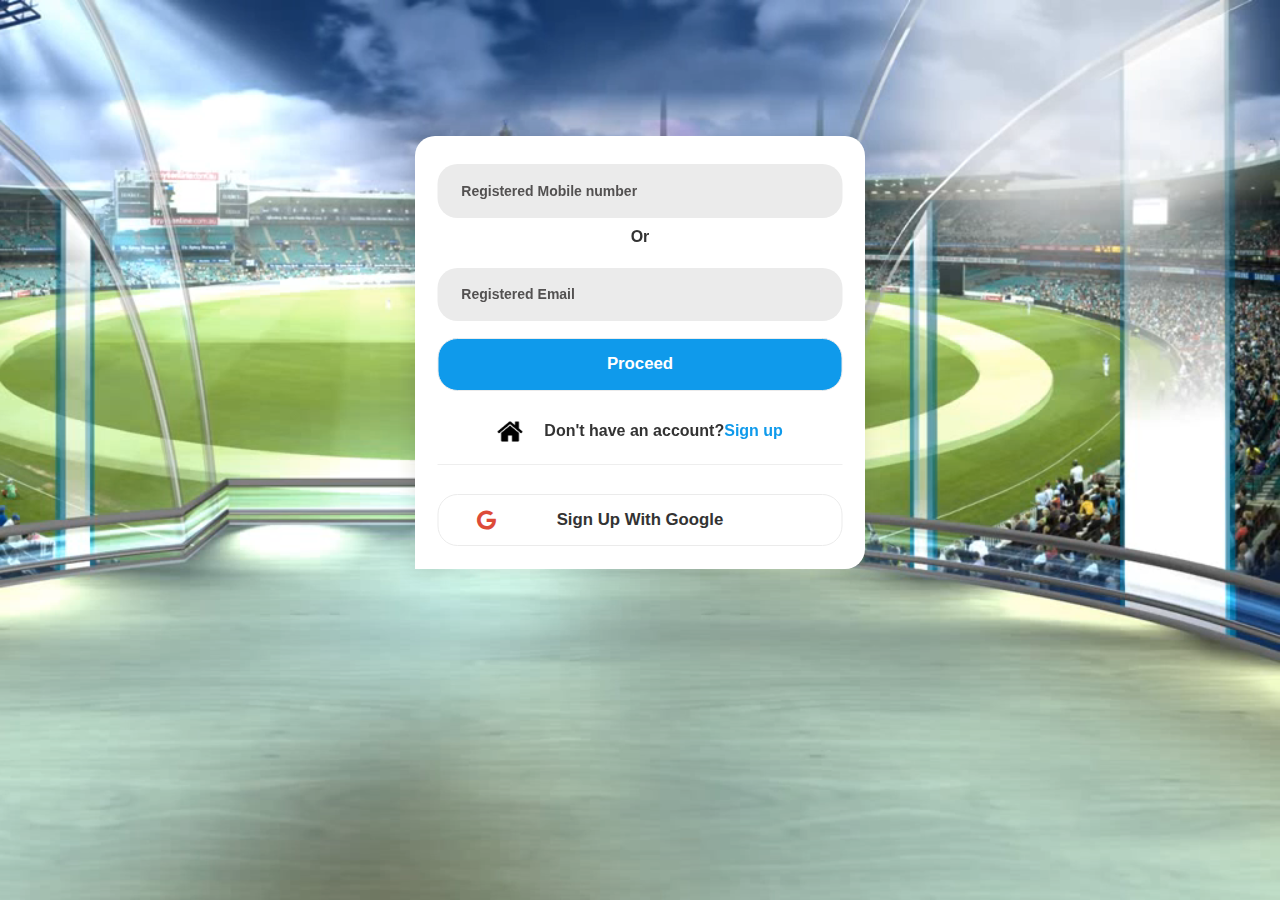
<file: login.html>
<!DOCTYPE html>
<html>
<head>
    <meta name="viewport" content="width=device-width, initial-scale=1">
    <title>LoftLeague </title>
    <link rel="shortcut icon" href="images/favicon-32x32.png" type="image/x-icon">
    <link rel="stylesheet" href="https://maxcdn.bootstrapcdn.com/bootstrap/3.4.1/css/bootstrap.min.css">
    <script src="https://ajax.googleapis.com/ajax/libs/jquery/3.4.1/jquery.min.js"></script>
    <script src="https://maxcdn.bootstrapcdn.com/bootstrap/3.4.1/js/bootstrap.min.js"></script>
    <link rel="stylesheet" href="https://cdnjs.cloudflare.com/ajax/libs/font-awesome/4.7.0/css/font-awesome.min.css">
    <link rel="stylesheet" type="text/css" href="css/signincss.css">
   
  

</head>
<body>
 <!------


   <div class="container">
        <div class="topnav" id="myTopnav">
            <a href="index.html"><img src="images/l1.png" alt="logo" style="width: 200px; height: 170px;"/>
                <span style="font-size: 20px; color: white;">One Team One Dream</span>
                
          </a>
           
           
            <div class="topnav-right">
                <a href="index.html">Home</a>
                <a href="#about">About</a>
                <a href="#search"><span class="glyphicon glyphicon-user"></span>&nbsp;Sign up</a>
               </div>
            <a href="javascript:void(0);" class="icon" onclick="myFunction()">
              <i class="fa fa-bars"></i>
            </a>
          </div>
          
        
          
          <script>
          function myFunction() {
            var x = document.getElementById("myTopnav");
            if (x.className === "topnav") {
              x.className += " responsive";
            } else {
              x.className = "topnav";
            }
          }
          </script>
  

   
  </div>

-->
<video autoplay muted loop id="myVideo">
    <source src="images/FREE HD Virtual Studio cricket stadium HD [EoBZWTMLTME].mp4" type="video/mp4">
    Your browser does not support HTML5 video.
  </video><br><br><br><br>
  <div class="container">
      <div class="row">
          <div class="col-sm-12">
            <div class="form-modal"><br>
    
                <div class="form-toggle">
                    
 

                </div>
            
                <div id="login-form">
                    <form>
                       
                        
                  
                        <input type="number" placeholder="Registered Mobile number" required/>
                        <p style="text-align: center;"><b>Or</b></p>
                        <input type="text" placeholder="Registered Email" required />
                     
                        <button type="button" class="btn signup">Proceed</button><br><br>
                        <p style="text-align: center;"><a  href="index.html"><img src="images/home.png" alt="iimg" style="width: 25px; height: 25px;"/></a>&nbsp;&nbsp;&nbsp;&nbsp;
                            Don't have an account?<a href="signup.html">Sign up</a>
                           </p>
                        <hr/>
                        <button type="button" class="btn -box-sd-effect"> <i class="fa fa-google fa-lg" aria-hidden="true"></i> sign up with google</button>
                        </form> </form>
                </div>
            
                <div id="signup-form">
                 
                </div>
            
            </div>
            <script>
            function toggleSignup(){
   document.getElementById("login-toggle").style.backgroundColor="#0f9aeb";
    document.getElementById("login-toggle").style.color="#222";
    document.getElementById("signup-toggle").style.backgroundColor="#0f9aeb";
    document.getElementById("signup-toggle").style.color="#0f9aeb";
    document.getElementById("login-form").style.display="none";
    document.getElementById("signup-form").style.display="block";
}

function toggleLogin(){
    document.getElementById("login-toggle").style.backgroundColor="#0f9aeb";
    document.getElementById("login-toggle").style.color="#0f9aeb";
    document.getElementById("signup-toggle").style.backgroundColor="#0f9aeb";
    document.getElementById("signup-toggle").style.color="#0f9aeb";
    document.getElementById("signup-form").style.display="none";
    document.getElementById("login-form").style.display="block";
}

            </script>
          </div>
          
      </div>

  </div>
   
</body>
</html>
</file>
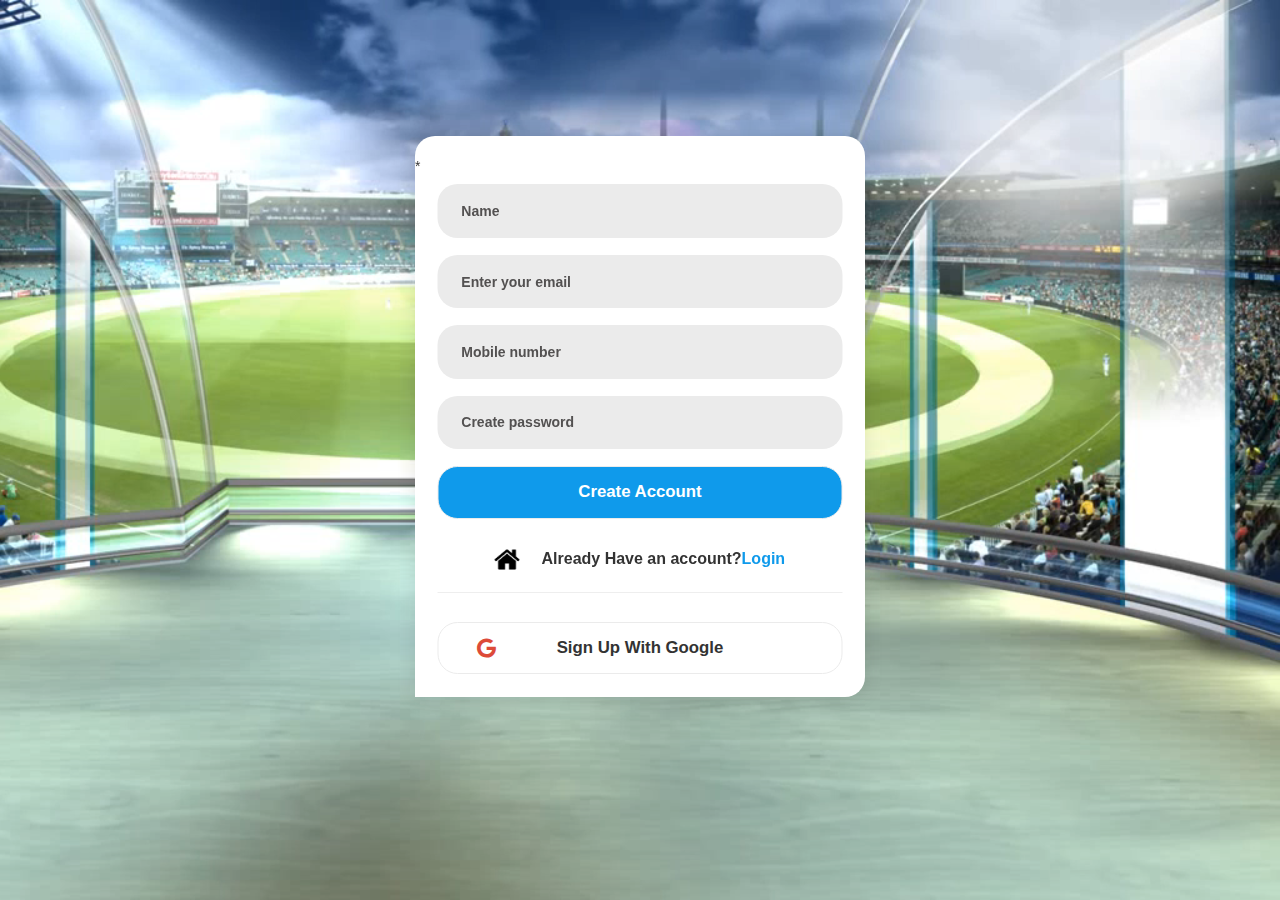
<file: signup.html>
<!DOCTYPE html>
<html>
<head>
    <meta name="viewport" content="width=device-width, initial-scale=1">
    <title>LoftLeague </title>
    <link rel="shortcut icon" href="images/favicon-32x32.png" type="image/x-icon">
    <link rel="stylesheet" href="https://maxcdn.bootstrapcdn.com/bootstrap/3.4.1/css/bootstrap.min.css">
    <script src="https://ajax.googleapis.com/ajax/libs/jquery/3.4.1/jquery.min.js"></script>
    <script src="https://maxcdn.bootstrapcdn.com/bootstrap/3.4.1/js/bootstrap.min.js"></script>
    <link rel="stylesheet" href="https://cdnjs.cloudflare.com/ajax/libs/font-awesome/4.7.0/css/font-awesome.min.css">
    <link rel="stylesheet" type="text/css" href="css/signincss.css">
   
  

</head>
<body>
 <!------


   <div class="container">
        <div class="topnav" id="myTopnav">
            <a href="index.html"><img src="images/l1.png" alt="logo" style="width: 200px; height: 170px;"/>
                <span style="font-size: 20px; color: white;">One Team One Dream</span>
                
          </a>
           
           
            <div class="topnav-right">
                <a href="index.html">Home</a>
                <a href="#about">About</a>
                <a href="#search"><span class="glyphicon glyphicon-user"></span>&nbsp;Sign up</a>
               </div>
            <a href="javascript:void(0);" class="icon" onclick="myFunction()">
              <i class="fa fa-bars"></i>
            </a>
          </div>
          
        
          
          <script>
          function myFunction() {
            var x = document.getElementById("myTopnav");
            if (x.className === "topnav") {
              x.className += " responsive";
            } else {
              x.className = "topnav";
            }
          }
          </script>
  

   
  </div>

-->
<video autoplay muted loop id="myVideo">
    <source src="images/FREE HD Virtual Studio cricket stadium HD [EoBZWTMLTME].mp4" type="video/mp4">
    Your browser does not support HTML5 video.
  </video><br><br><br><br>
  <div class="container">
      <div class="row">
          <div class="col-sm-12">

            <div class="form-modal"><br>
    
                <div class="form-toggle">
                    
                     *      

                </div>
            
                <div id="login-form">
                    <form>
                        <input type="text" placeholder="Name" required />
                        
                        <input type="email" placeholder="Enter your email" required/>
                        <input type="number" placeholder="Mobile number" required/>
                        <input type="password" placeholder="Create password" required />
                     
                        <button type="button" class="btn signup">create account</button><br><br>
                        <p style="text-align: center;"><a  href="index.html"><img src="images/home.png" alt="iimg" style="width: 25px; height: 25px;"/></a>&nbsp;&nbsp;&nbsp;&nbsp;
                            Already Have an account?<a href="login.html">Login</a>
                        </p>
                        <hr/>
                        <button type="button" class="btn -box-sd-effect"> <i class="fa fa-google fa-lg" aria-hidden="true"></i> sign up with google</button>
                        </form> </form>
                </div>
            
                <div id="signup-form">
                 
                </div>
            
            </div>
            <script>
            function toggleSignup(){
   document.getElementById("login-toggle").style.backgroundColor="#0f9aeb";
    document.getElementById("login-toggle").style.color="#222";
    document.getElementById("signup-toggle").style.backgroundColor="#0f9aeb";
    document.getElementById("signup-toggle").style.color="#0f9aeb";
    document.getElementById("login-form").style.display="none";
    document.getElementById("signup-form").style.display="block";
}

function toggleLogin(){
    document.getElementById("login-toggle").style.backgroundColor="#0f9aeb";
    document.getElementById("login-toggle").style.color="#0f9aeb";
    document.getElementById("signup-toggle").style.backgroundColor="#0f9aeb";
    document.getElementById("signup-toggle").style.color="#0f9aeb";
    document.getElementById("signup-form").style.display="none";
    document.getElementById("login-form").style.display="block";
}

            </script>
          </div>
          
      </div>

  </div>
   
</body>
</html>
</file>
<file: css/signincss.css>
#myVideo {
    position: fixed;
    right: 0;
    bottom: 0;
    min-width: 100%; 
    min-height: 100%;
  }



.topnav {
	overflow: hidden;
	background-color:transparent;
  }
  
  .topnav a {
	float: left;
	display: block;
	color: #f2f2f2;
	text-align: center;
	padding: 14px 16px;
	text-decoration: none;
	font-size: 17px;
  }
 
  
  
  
  .topnav .icon {
	display: none;
  }
  
  @media screen and (max-width: 600px) {
	.topnav a:not(:first-child) {display: none;}
	.topnav a.icon {
	  float: right;
	  display: block;
	}
  }
  
  @media screen and (max-width: 600px) {
	.topnav.responsive {position: relative;}
	.topnav.responsive .icon {
	  position: absolute;
	  right: 0;
	  top: 0;
	}
	.topnav.responsive a {
	  float: none;
	  display: block;
	  text-align: left;
	}
  }
  .topnav-right {
	float: right;
	margin-top: 70px;
	margin-right: 50px;
  }
     
  @import url('https://fonts.googleapis.com/css?family=Montserrat|Quicksand');

*{
    font-family: 'quicksand',Arial, Helvetica, sans-serif;
    box-sizing: border-box;
}



.form-modal{
    position:relative;
    width:450px;
    height:auto;
    margin-top:4em;
    left:50%;
    transform:translateX(-50%);
    background:#fff;
    border-top-right-radius: 20px;
    border-top-left-radius: 20px;
    border-bottom-right-radius: 20px;
    box-shadow:0 3px 20px 0px rgba(0, 0, 0, 0.1)
}

.form-modal button{
    cursor: pointer;
    position: relative;
    text-transform: capitalize;
    font-size:1em;
    z-index: 2;
    outline: none;
    background:#fff;
    transition:0.2s;
}

.form-modal .btn{
    border-radius: 20px;
    border:none;
    font-weight: bold;
    font-size:1.2em;
    padding:0.8em 1em 0.8em 1em!important;
    transition:0.5s;
    border:1px solid #ebebeb;
    margin-bottom:0.5em;
    margin-top:0.5em;
}

.form-modal .login , .form-modal .signup{
    background:#0f9aeb;
    color:#fff;
}

.form-modal .login:hover , .form-modal .signup:hover{
    background:#222;
}

.form-toggle{
    position: relative;
    width:100%;
    height:auto;
}

.form-toggle button{
    width:50%;
    float:left;
    padding:1.5em;
    margin-bottom:1.5em;
    border:none;
    transition: 0.2s;
    font-size:1.1em;
    font-weight: bold;
    border-top-right-radius: 20px;
    border-top-left-radius: 20px;
}

.form-toggle button:nth-child(1){
    border-bottom-right-radius: 20px;
}

.form-toggle button:nth-child(2){
    border-bottom-left-radius: 20px;
}

#login-toggle{
    background:#0f9aeb;
    color:#ffff;
}

.form-modal form{
    position: relative;
    width:90%;
    height:auto;
    left:50%;
    transform:translateX(-50%);  
}

#login-form , #signup-form{
    position:relative;
    width:100%;
    height:auto;
    padding-bottom:1em;
}

#signup-form{
    display: none;
}


#login-form button , #signup-form button{
    width:100%;
    margin-top:0.5em;
    padding:0.6em;
}

.form-modal input{
    position: relative;
    width:100%;
    font-size:1em;
    padding:1.2em 1.7em 1.2em 1.7em;
    margin-top:0.6em;
    margin-bottom:0.6em;
    border-radius: 20px;
    border:none;
    background:#ebebeb;
    outline:none;
    font-weight: bold;
    transition:0.4s;
}

.form-modal input:focus , .form-modal input:active{
    transform:scaleX(1.02);
}

.form-modal input::-webkit-input-placeholder{
    color:rgb(83, 81, 81);
}


.form-modal p{
    font-size:16px;
    font-weight: bold;
}

.form-modal p a{
    color:#0f9aeb;
    text-decoration: none;
    transition:0.2s;
   
}

.form-modal p a:hover{
    color:#222;
}


.form-modal i {
    position: absolute;
    left:10%;
    top:50%;
    transform:translateX(-10%) translateY(-50%); 
}

.fa-google{
    color:#dd4b39;
}

.fa-linkedin{
    color:#3b5998;
}

.fa-windows{
    color:#0072c6;
}

.-box-sd-effect:hover{
    box-shadow: 0 4px 8px hsla(210,2%,84%,.2);
}

@media only screen and (max-width:500px){
    .form-modal{
        width:100%;
    }
}

@media only screen and (max-width:400px){
    i{
        display: none!important;
    }
}
#signup{

    background:#0f9aeb;
    color:#fff;
    border-radius: 30px;
    padding: 10px;
    margin-left: 20px;
}
</file>
